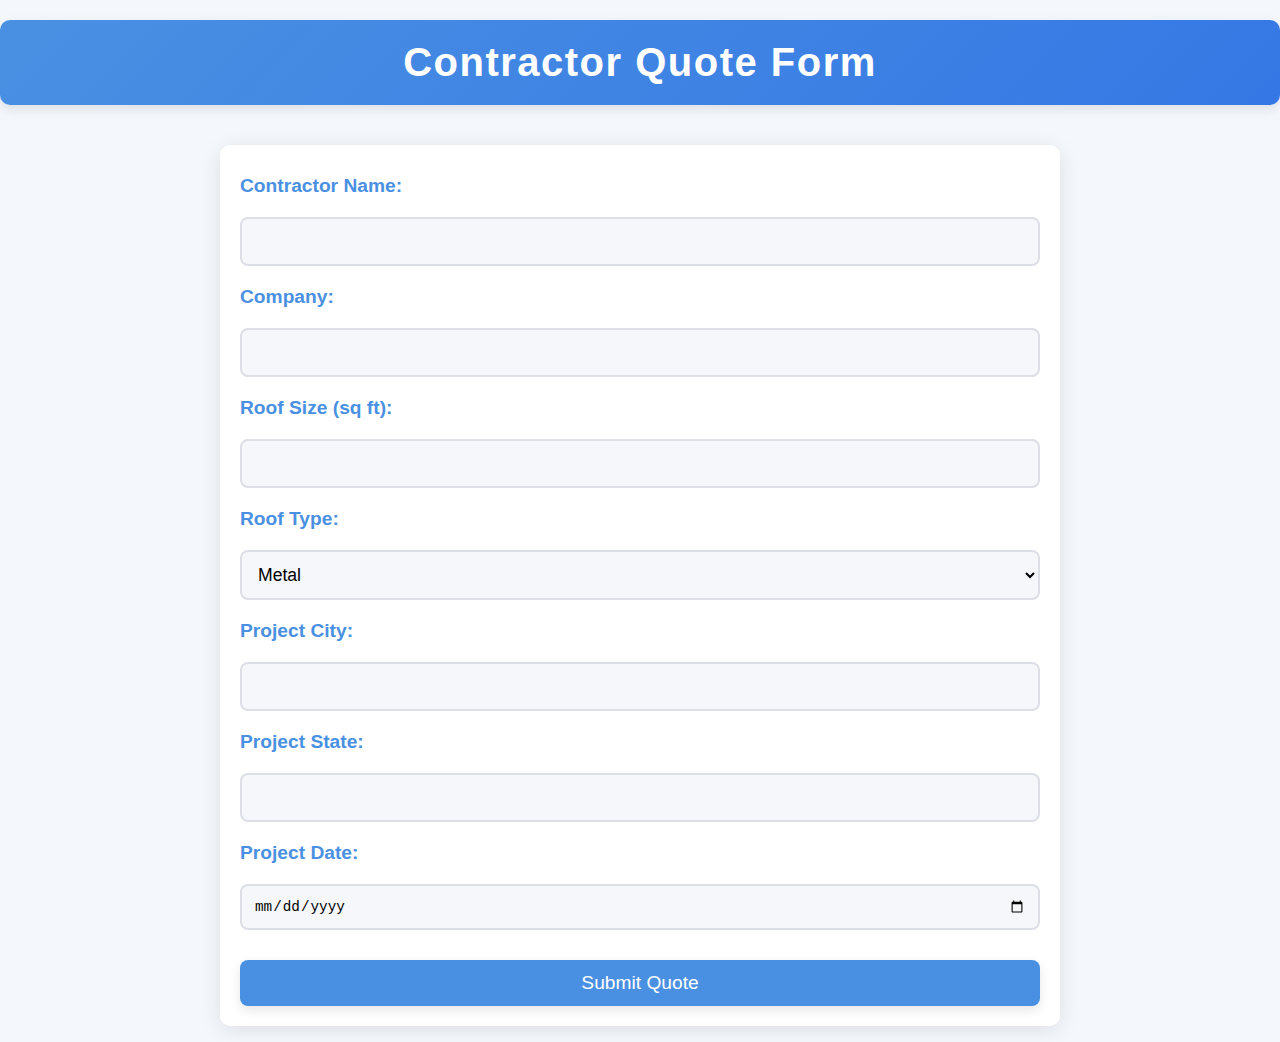
<file: index.html>
<!DOCTYPE html>
<html lang="en">
<head>
  <meta charset="UTF-8">
  <meta name="viewport" content="width=device-width, initial-scale=1.0">
  <title>Contractor Quote Form</title>
  <link rel="stylesheet" href="index.css">
</head>
<body>

  <div class="container">
    <h1>Contractor Quote Form</h1>
    <form id="quoteForm">
      <label>Contractor Name:</label>
      <input type="text" name="contractorName" required>

      <label>Company:</label>
      <input type="text" name="company" required>

      <label>Roof Size (sq ft):</label>
      <input type="number" name="roofSize" required>

      <label>Roof Type:</label>
      <select name="roofType" required>
        <option value="Metal">Metal</option>
        <option value="TPO">TPO</option>
        <option value="Foam">Foam</option>
        <option value="EPDM">EPDM</option>
        <option value="Asphalt">Asphalt</option>
      </select>

      <label>Project City:</label>
      <input type="text" name="city" required>

      <label>Project State:</label>
      <input type="text" name="state" required>

      <label>Project Date:</label>
      <input type="date" name="projectDate" required>

      <button type="submit">Submit Quote</button>
    </form>

    <p id="responseMessage"></p>
  </div>

  <script src="script.js"></script>
</body>
</html>
</file>
<file: index.css>
/* General Styles */
body {
    font-family: 'Segoe UI', Tahoma, Geneva, Verdana, sans-serif;
    background-color: #f4f7fc;
    color: #333;
    margin: 0;
    padding: 0;
}

/* Heading */
h1 {
    font-size: 2.5em;
    color: #4a90e2;
    margin-top: 20px;
    font-weight: bold;
    text-align: center;
    letter-spacing: 1.5px;
    font-family: 'Roboto', sans-serif;
    background: linear-gradient(135deg, #4a90e2, #3578e5);
    color: white;
    padding: 20px;
    border-radius: 10px;
    box-shadow: 0 4px 12px rgba(0, 0, 0, 0.1);
}

/* Form Section */
form {
    max-width: 800px;
    margin: 0 auto;
    padding: 20px;
    background-color: #fff;
    border-radius: 10px;
    box-shadow: 0 4px 20px rgba(0, 0, 0, 0.1);
    margin-top: 40px;
}

/* Form Elements */
label {
    font-size: 1.2em;
    color: #4a90e2;
    font-weight: bold;
    margin-bottom: 10px;
    display: inline-block;
    text-align: left;
    width: 100%;
    margin-top: 10px;
}

input, select {
    width: 100%;
    padding: 12px;
    margin: 10px 0;
    font-size: 1.1em;
    border: 2px solid #dcdfe6;
    border-radius: 8px;
    background-color: #f5f7fa;
    box-sizing: border-box;
    transition: border-color 0.3s ease-in-out;
}

input:focus, select:focus {
    border-color: #3578e5;
    outline: none;
}

/* Submit Button */
button[type="submit"] {
    padding: 12px 25px;
    font-size: 1.2em;
    background-color: #4a90e2;
    color: white;
    border: none;
    border-radius: 8px;
    cursor: pointer;
    transition: background-color 0.3s ease;
    box-shadow: 0 4px 12px rgba(0, 0, 0, 0.1);
    width: 100%;
    margin-top: 20px;
}

button[type="submit"]:hover {
    background-color: #3578e5;
}

button[type="submit"]:focus {
    outline: none;
}

/* Responsive Design */
@media (max-width: 768px) {
    form {
        padding: 15px;
        width: 90%;
    }

    label {
        font-size: 1.1em;
    }

    input, select {
        padding: 10px;
        font-size: 1em;
    }

    button[type="submit"] {
        padding: 15px;
    }
}
</file>
